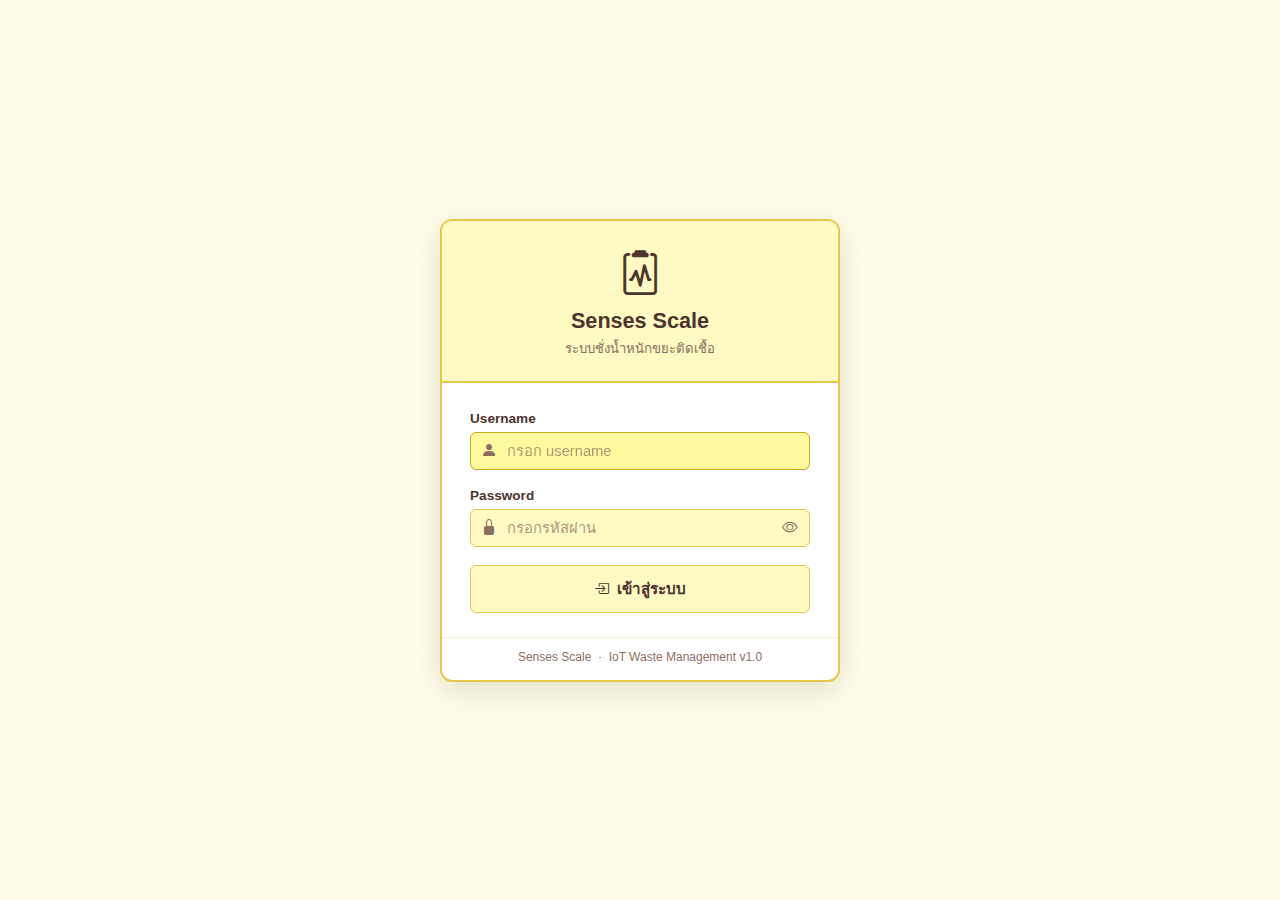
<file: dashboard/frontend/add-devices.html>
<!DOCTYPE html>
<html lang="th">
<head>
    <meta charset="UTF-8">
    <meta name="viewport" content="width=device-width, initial-scale=1.0">
    <title>Senses Scale - Add Devices</title>
    <link href="https://cdn.jsdelivr.net/npm/bootstrap-icons@1.11.0/font/bootstrap-icons.css" rel="stylesheet">
    <style>
        :root {
            --bg-page:    #FFFDE7;
            --bg-navbar:  #FFF9C4;
            --gold:       #E8C84B;
            --gold-dark:  #C8A820;
            --brown:      #5D4037;
            --brown-dark: #4E342E;
            --brown-mute: #8D6E63;
            --red:        #C0392B;
            --red-bg:     #FDE8E8;
            --green:      #2E7D32;
            --green-bg:   #E8F5E9;
        }

        * { box-sizing: border-box; margin: 0; padding: 0; }

        body {
            background: var(--bg-page);
            font-family: 'Segoe UI', Tahoma, Geneva, Verdana, sans-serif;
            color: var(--brown);
            min-height: 100vh;
        }

        /* ── Navbar ── */
        .ss-navbar {
            background: var(--bg-navbar);
            border-bottom: 2px solid var(--gold);
            padding: 0 20px;
            height: 52px;
            display: flex;
            align-items: center;
            justify-content: space-between;
            position: sticky;
            top: 0;
            z-index: 100;
        }

        .nav-left { display: flex; align-items: center; gap: 12px; }

        .nav-back {
            font-size: 1.3rem;
            color: var(--brown-dark);
            cursor: pointer;
            background: none;
            border: none;
            padding: 4px 6px;
            border-radius: 6px;
            line-height: 1;
            transition: background 0.12s;
        }
        .nav-back:hover { background: rgba(0,0,0,0.07); }

        .ss-brand {
            font-size: 1.1rem;
            font-weight: 700;
            color: var(--brown-dark);
            letter-spacing: 0.01em;
        }

        .nav-logout {
            font-size: 1.3rem;
            color: var(--brown-mute);
            cursor: pointer;
            background: none;
            border: none;
            padding: 4px 6px;
            border-radius: 6px;
            line-height: 1;
            transition: background 0.12s;
        }
        .nav-logout:hover { background: rgba(0,0,0,0.07); color: var(--brown-dark); }

        /* ── Page ── */
        .page-wrap {
            max-width: 780px;
            margin: 0 auto;
            padding: 32px 20px 60px;
        }

        .page-title {
            text-align: center;
            font-size: 1.25rem;
            font-weight: 700;
            color: var(--brown-dark);
            margin-bottom: 28px;
            padding-bottom: 16px;
            border-bottom: 2px solid var(--gold);
        }

        /* ── Device rows ── */
        #deviceRows { display: flex; flex-direction: column; gap: 0; }

        .device-row {
            display: grid;
            grid-template-columns: 1fr 1fr 1fr 100px 36px;
            gap: 10px;
            align-items: end;
            padding: 14px 0 14px;
            border-bottom: 1px solid #E8C84B55;
        }

        .device-row:first-child { padding-top: 0; }

        .field-group { display: flex; flex-direction: column; gap: 5px; }

        .field-label {
            font-size: 0.82rem;
            font-weight: 600;
            color: var(--brown-dark);
        }

        .ss-input, .ss-select {
            width: 100%;
            background: var(--bg-navbar);
            border: 1.5px solid var(--gold);
            border-radius: 6px;
            padding: 9px 12px;
            font-size: 0.88rem;
            color: var(--brown-dark);
            outline: none;
            font-family: inherit;
            transition: border-color 0.15s, background 0.15s;
            appearance: none;
        }
        .ss-input:focus, .ss-select:focus {
            border-color: var(--gold-dark);
            background: #FFF9A0;
        }
        .ss-input::placeholder { color: var(--brown-mute); opacity: 0.7; }
        .ss-input.error { border-color: #E57373; background: #FFF3F3; }

        .ss-select {
            background-image: url("data:image/svg+xml,%3Csvg xmlns='http://www.w3.org/2000/svg' width='12' height='8' viewBox='0 0 12 8'%3E%3Cpath d='M1 1l5 5 5-5' stroke='%238D6E63' stroke-width='1.5' fill='none' stroke-linecap='round'/%3E%3C/svg%3E");
            background-repeat: no-repeat;
            background-position: right 10px center;
            padding-right: 30px;
            cursor: pointer;
        }

        .btn-remove {
            background: none;
            border: 1.5px solid #E57373;
            border-radius: 6px;
            color: #E57373;
            font-size: 1rem;
            cursor: pointer;
            width: 36px;
            height: 36px;
            display: flex;
            align-items: center;
            justify-content: center;
            transition: background 0.12s;
            align-self: flex-end;
        }
        .btn-remove:hover { background: #FDE8E8; }

        /* ── Divider ── */
        .divider {
            border: none;
            border-top: 1.5px solid var(--gold);
            margin: 20px 0 16px;
        }

        /* ── Buttons row ── */
        .btn-row {
            display: flex;
            flex-direction: column;
            align-items: center;
            gap: 12px;
        }

        .btn-add-device {
            background: var(--bg-navbar);
            border: 1.5px solid var(--gold);
            border-radius: 8px;
            color: var(--brown-dark);
            font-size: 0.92rem;
            font-weight: 700;
            padding: 10px 28px;
            cursor: pointer;
            display: flex;
            align-items: center;
            gap: 8px;
            font-family: inherit;
            transition: background 0.12s;
        }
        .btn-add-device:hover { background: #FFF176; }
        .btn-add-device:active { background: #F5C518; }

        .btn-register {
            background: #FFF9C4;
            border: 2px solid var(--gold-dark);
            border-radius: 8px;
            color: var(--brown-dark);
            font-size: 0.92rem;
            font-weight: 700;
            padding: 10px 48px;
            cursor: pointer;
            font-family: inherit;
            transition: background 0.12s, opacity 0.12s;
        }
        .btn-register:hover:not(:disabled) { background: #FFF176; }
        .btn-register:active:not(:disabled) { background: #F5C518; }
        .btn-register:disabled { opacity: 0.5; cursor: not-allowed; }

        /* ── Toast / feedback ── */
        #toast {
            position: fixed;
            bottom: 24px;
            left: 50%;
            transform: translateX(-50%) translateY(80px);
            background: var(--brown-dark);
            color: #fff;
            padding: 12px 24px;
            border-radius: 8px;
            font-size: 0.9rem;
            font-weight: 600;
            z-index: 999;
            transition: transform 0.3s ease, opacity 0.3s;
            opacity: 0;
            white-space: nowrap;
            max-width: 90vw;
        }
        #toast.show { transform: translateX(-50%) translateY(0); opacity: 1; }
        #toast.success { background: #2E7D32; }
        #toast.error   { background: #C0392B; }

        /* ── Registered devices table ── */
        .section-title {
            font-size: 1rem;
            font-weight: 700;
            color: var(--brown-dark);
            margin: 36px 0 14px;
            display: flex;
            align-items: center;
            gap: 8px;
        }

        .device-table-wrap {
            border: 1.5px solid var(--gold);
            border-radius: 8px;
            overflow: hidden;
        }

        .device-table {
            width: 100%;
            border-collapse: collapse;
            font-size: 0.85rem;
        }

        .device-table th {
            background: var(--bg-navbar);
            border-bottom: 1.5px solid var(--gold);
            padding: 10px 12px;
            text-align: left;
            font-weight: 700;
            color: var(--brown-dark);
            white-space: nowrap;
        }

        .device-table td {
            padding: 10px 12px;
            border-bottom: 1px solid #E8C84B33;
            vertical-align: middle;
        }

        .device-table tr:last-child td { border-bottom: none; }
        .device-table tr:nth-child(even) td { background: #FFFDF0; }

        .badge {
            display: inline-flex;
            align-items: center;
            gap: 4px;
            padding: 2px 8px;
            border-radius: 12px;
            font-size: 0.78rem;
            font-weight: 600;
        }
        .badge-green  { background: #E8F5E9; color: #2E7D32; }
        .badge-grey   { background: #F5F5F5; color: #757575; }
        .badge-yellow { background: #FFFDE7; color: #F9A825; border: 1px solid #F9A825; }

        .mac-code {
            font-family: 'Courier New', monospace;
            font-size: 0.82rem;
            color: var(--brown);
        }

        .action-btn {
            background: none;
            border: none;
            cursor: pointer;
            padding: 4px 6px;
            border-radius: 4px;
            font-size: 0.9rem;
            color: var(--brown-mute);
            transition: background 0.1s, color 0.1s;
        }
        .action-btn:hover { background: rgba(0,0,0,0.06); color: var(--brown-dark); }
        .action-btn.del { color: #E57373; }
        .action-btn.del:hover { background: #FDE8E8; color: #C0392B; }

        .empty-row td {
            text-align: center;
            padding: 24px;
            color: var(--brown-mute);
            font-style: italic;
        }

        /* ── Responsive ── */
        @media (max-width: 640px) {
            .device-row {
                grid-template-columns: 1fr 1fr;
                grid-template-rows: auto auto auto;
            }
            .device-row .field-group:nth-child(3),
            .device-row .field-group:nth-child(4) { grid-column: auto; }
            .btn-remove { grid-row: 1; grid-column: 2; justify-self: end; align-self: flex-start; margin-top: 0; }
        }
    </style>
</head>
<body>

    <!-- ── Navbar ── -->
    <nav class="ss-navbar">
        <div class="nav-left">
            <button class="nav-back" onclick="window.location.href='index.html'" title="กลับหน้าหลัก">
                <i class="bi bi-arrow-left"></i>
            </button>
            <span class="ss-brand">Senses Scale</span>
        </div>
        <button class="nav-logout" onclick="logout()" title="ออกจากระบบ">
            <i class="bi bi-box-arrow-right"></i>
        </button>
    </nav>

    <!-- ── Main ── -->
    <div class="page-wrap">

        <div class="page-title">Add Device(s)</div>

        <!-- Device input rows -->
        <div id="deviceRows"></div>

        <hr class="divider">

        <div class="btn-row">
            <button class="btn-add-device" onclick="addRow()">
                <i class="bi bi-plus-lg"></i> Add Device
            </button>
            <button class="btn-register" id="btnRegister" onclick="registerAll()">
                Register
            </button>
        </div>

        <!-- Registered Devices Table -->
        <div class="section-title">
            <i class="bi bi-cpu-fill"></i> อุปกรณ์ที่ลงทะเบียนแล้ว
        </div>
        <div class="device-table-wrap">
            <table class="device-table">
                <thead>
                    <tr>
                        <th>MAC Address</th>
                        <th>Device Name</th>
                        <th>แผนก</th>
                        <th>Offset (kg)</th>
                        <th>Last Seen</th>
                        <th>สถานะ</th>
                        <th></th>
                    </tr>
                </thead>
                <tbody id="deviceTableBody">
                    <tr class="empty-row"><td colspan="7">กำลังโหลด...</td></tr>
                </tbody>
            </table>
        </div>

    </div>

    <div id="toast"></div>

    <script>
        const API = '';
        let _bins = [];     // { bin_id, bin_code, location }
        let _rowCount = 0;

        // ── Auth guard ──────────────────────────────────────────────
        const token = sessionStorage.getItem('ss_token');
        if (!token) window.location.replace('login.html');

        function authHeaders() {
            return { 'Content-Type': 'application/json', 'Authorization': `Bearer ${token}` };
        }

        function logout() {
            fetch(`${API}/api/auth/logout`, { method: 'POST', headers: authHeaders() }).catch(() => {});
            sessionStorage.clear();
            window.location.replace('login.html');
        }

        // ── Toast ───────────────────────────────────────────────────
        let _toastTimer;
        function showToast(msg, type = '') {
            const el = document.getElementById('toast');
            el.textContent = msg;
            el.className = `show ${type}`;
            clearTimeout(_toastTimer);
            _toastTimer = setTimeout(() => { el.className = ''; }, 3500);
        }

        // ── Load bins ───────────────────────────────────────────────
        async function loadBins() {
            try {
                const res = await fetch(`${API}/api/bins`, { headers: { 'Authorization': `Bearer ${token}` } });
                const json = await res.json();
                _bins = (json.data || []).map(b => ({
                    bin_id:   b.bin_id,
                    bin_code: b.bin_code,
                    location: b.location
                }));
            } catch(e) {
                console.error('loadBins error', e);
            }
        }

        // ── Build department <select> options ───────────────────────
        function buildGroupOptions(selectedBinId = '') {
            return _bins.map(b => {
                const sel = (String(b.bin_id) === String(selectedBinId)) ? ' selected' : '';
                return `<option value="${b.bin_id}"${sel}>${b.bin_code} — ${b.location}</option>`;
            }).join('');
        }

        // ── Add input row ────────────────────────────────────────────
        function addRow(mac = '', name = '', binId = '', offset = '') {
            _rowCount++;
            const id = _rowCount;
            const row = document.createElement('div');
            row.className = 'device-row';
            row.id = `row-${id}`;
            row.innerHTML = `
                <div class="field-group">
                    <label class="field-label">Mac Address</label>
                    <input class="ss-input" id="mac-${id}" type="text"
                        placeholder="AA:BB:CC:DD:EE:FF" maxlength="17"
                        value="${mac}" oninput="formatMac(this)" autocomplete="off">
                </div>
                <div class="field-group">
                    <label class="field-label">Device Name</label>
                    <input class="ss-input" id="name-${id}" type="text"
                        placeholder="เช่น Scale-OT-01" maxlength="80"
                        value="${name}">
                </div>
                <div class="field-group">
                    <label class="field-label">Groups</label>
                    <select class="ss-select" id="bin-${id}">
                        <option value="">-- เลือกแผนก --</option>
                        ${buildGroupOptions(binId)}
                    </select>
                </div>
                <div class="field-group">
                    <label class="field-label">Weight Offset</label>
                    <input class="ss-input" id="offset-${id}" type="number"
                        step="0.01" placeholder="0.00" value="${offset}">
                </div>
                <button class="btn-remove" onclick="removeRow(${id})" title="ลบ">
                    <i class="bi bi-x-lg"></i>
                </button>
            `;
            document.getElementById('deviceRows').appendChild(row);
        }

        function removeRow(id) {
            const el = document.getElementById(`row-${id}`);
            if (el) el.remove();
        }

        // ── Auto-format MAC as user types ────────────────────────────
        function formatMac(input) {
            let v = input.value.replace(/[^0-9A-Fa-f]/g, '').toUpperCase();
            let out = '';
            for (let i = 0; i < v.length && i < 12; i++) {
                if (i > 0 && i % 2 === 0) out += ':';
                out += v[i];
            }
            input.value = out;
        }

        // ── Collect rows and POST to API ─────────────────────────────
        async function registerAll() {
            const rows = document.querySelectorAll('.device-row');
            if (!rows.length) { showToast('กรุณาเพิ่มอุปกรณ์อย่างน้อย 1 รายการ', 'error'); return; }

            const devices = [];
            let valid = true;

            rows.forEach(row => {
                const id = row.id.split('-')[1];
                const macEl    = document.getElementById(`mac-${id}`);
                const nameEl   = document.getElementById(`name-${id}`);
                const binEl    = document.getElementById(`bin-${id}`);
                const offsetEl = document.getElementById(`offset-${id}`);

                const mac    = (macEl.value   || '').trim().toUpperCase();
                const name   = (nameEl.value  || '').trim();
                const bin_id = parseInt(binEl.value) || 0;
                const offset = parseFloat(offsetEl.value) || 0;

                // Validate
                macEl.classList.remove('error');
                binEl.classList.remove('error');

                if (!/^([0-9A-F]{2}:){5}[0-9A-F]{2}$/.test(mac)) {
                    macEl.classList.add('error');
                    valid = false;
                }
                if (!bin_id) {
                    binEl.classList.add('error');
                    valid = false;
                }

                if (mac && bin_id) {
                    devices.push({ mac_address: mac, device_name: name || mac, bin_id, weight_offset: offset });
                }
            });

            if (!valid) { showToast('กรุณากรอก MAC Address และเลือกแผนกให้ครบ', 'error'); return; }
            if (!devices.length) return;

            const btn = document.getElementById('btnRegister');
            btn.disabled = true;
            btn.textContent = 'กำลังลงทะเบียน...';

            try {
                const res = await fetch(`${API}/api/devices/register`, {
                    method: 'POST',
                    headers: authHeaders(),
                    body: JSON.stringify({ devices })
                });
                const json = await res.json();

                if (res.ok && json.success) {
                    const errCount = (json.errors || []).length;
                    const msg = errCount > 0
                        ? `ลงทะเบียน ${json.registered} รายการ (${errCount} รายการล้มเหลว)`
                        : `ลงทะเบียนสำเร็จ ${json.registered} รายการ`;
                    showToast(msg, errCount ? '' : 'success');
                    // Clear rows
                    document.getElementById('deviceRows').innerHTML = '';
                    _rowCount = 0;
                    loadRegistered();
                } else {
                    showToast(json.detail || 'เกิดข้อผิดพลาด', 'error');
                }
            } catch(e) {
                console.error(e);
                showToast('ไม่สามารถเชื่อมต่อ server', 'error');
            } finally {
                btn.disabled = false;
                btn.textContent = 'Register';
            }
        }

        // ── Load registered devices table ───────────────────────────
        async function loadRegistered() {
            const tbody = document.getElementById('deviceTableBody');
            tbody.innerHTML = '<tr class="empty-row"><td colspan="7">กำลังโหลด...</td></tr>';

            try {
                const res  = await fetch(`${API}/api/devices`);
                const json = await res.json();

                const rows = (json.data || []).filter(d => d.mac_address);
                if (!rows.length) {
                    tbody.innerHTML = '<tr class="empty-row"><td colspan="7">ยังไม่มีอุปกรณ์ที่ลงทะเบียน</td></tr>';
                    return;
                }

                tbody.innerHTML = rows.map(d => {
                    const lastSeen = d.last_seen ? relativeTime(d.last_seen) : '—';
                    const isOnline = d.last_seen && (Date.now() - new Date(d.last_seen).getTime() < 5 * 60 * 1000);
                    const badge = isOnline
                        ? `<span class="badge badge-green"><i class="bi bi-circle-fill" style="font-size:0.55rem"></i> Online</span>`
                        : `<span class="badge badge-grey">Offline</span>`;
                    const offset = d.weight_offset != null ? Number(d.weight_offset).toFixed(2) : '0.00';
                    return `<tr>
                        <td><span class="mac-code">${d.mac_address || '—'}</span></td>
                        <td>${escHtml(d.device_name || d.sensor_code || '—')}</td>
                        <td><strong>${d.bin_code || '—'}</strong></td>
                        <td>${offset}</td>
                        <td style="font-size:0.8rem;color:var(--brown-mute)">${lastSeen}</td>
                        <td>${badge}</td>
                        <td style="white-space:nowrap">
                            <button class="action-btn" onclick="editDevice(${d.sensor_id})" title="แก้ไข">
                                <i class="bi bi-pencil-fill"></i>
                            </button>
                            <button class="action-btn del" onclick="deleteDevice(${d.sensor_id},'${escHtml(d.mac_address || '')}')" title="ยกเลิกการลงทะเบียน">
                                <i class="bi bi-trash3-fill"></i>
                            </button>
                        </td>
                    </tr>`;
                }).join('');

            } catch(e) {
                tbody.innerHTML = '<tr class="empty-row"><td colspan="7">โหลดข้อมูลไม่สำเร็จ</td></tr>';
            }
        }

        // ── Edit — pre-fill a new row ────────────────────────────────
        async function editDevice(sensorId) {
            try {
                const res  = await fetch(`${API}/api/devices`);
                const json = await res.json();
                const d = (json.data || []).find(x => x.sensor_id === sensorId);
                if (!d) return;

                // Delete from DB first, then prefill form
                const yes = confirm(`แก้ไขอุปกรณ์ ${d.mac_address}?\nข้อมูลจะถูกแก้ไขหลังกด Register`);
                if (!yes) return;

                addRow(d.mac_address || '', d.device_name || d.sensor_code || '', d.bin_id, d.weight_offset || 0);
                document.getElementById('deviceRows').lastElementChild.scrollIntoView({ behavior: 'smooth' });

                await deleteDevice(sensorId, d.mac_address, true /* silent */);
                loadRegistered();
            } catch(e) {
                showToast('เกิดข้อผิดพลาด', 'error');
            }
        }

        // ── Delete ───────────────────────────────────────────────────
        async function deleteDevice(sensorId, mac, silent = false) {
            if (!silent && !confirm(`ยกเลิกการลงทะเบียน ${mac} ใช่หรือไม่?`)) return;

            try {
                const res  = await fetch(`${API}/api/devices/${sensorId}`, {
                    method: 'DELETE',
                    headers: authHeaders()
                });
                const json = await res.json();
                if (res.ok && json.success) {
                    if (!silent) { showToast(json.message, 'success'); loadRegistered(); }
                } else {
                    if (!silent) showToast(json.detail || 'เกิดข้อผิดพลาด', 'error');
                }
            } catch(e) {
                if (!silent) showToast('เชื่อมต่อ server ไม่ได้', 'error');
            }
        }

        // ── Helpers ─────────────────────────────────────────────────
        function escHtml(s) {
            return String(s).replace(/&/g,'&amp;').replace(/</g,'&lt;').replace(/>/g,'&gt;').replace(/"/g,'&quot;');
        }

        function relativeTime(iso) {
            const diff = Date.now() - new Date(iso).getTime();
            const m = Math.floor(diff / 60000);
            if (m < 1)   return 'เมื่อสักครู่';
            if (m < 60)  return `${m} นาทีที่แล้ว`;
            const h = Math.floor(m / 60);
            if (h < 24)  return `${h} ชม.ที่แล้ว`;
            return `${Math.floor(h/24)} วันที่แล้ว`;
        }

        // ── Init ─────────────────────────────────────────────────────
        (async () => {
            await loadBins();
            addRow();          // Start with one empty row
            loadRegistered();
        })();
    </script>

</body>
</html>
</file>
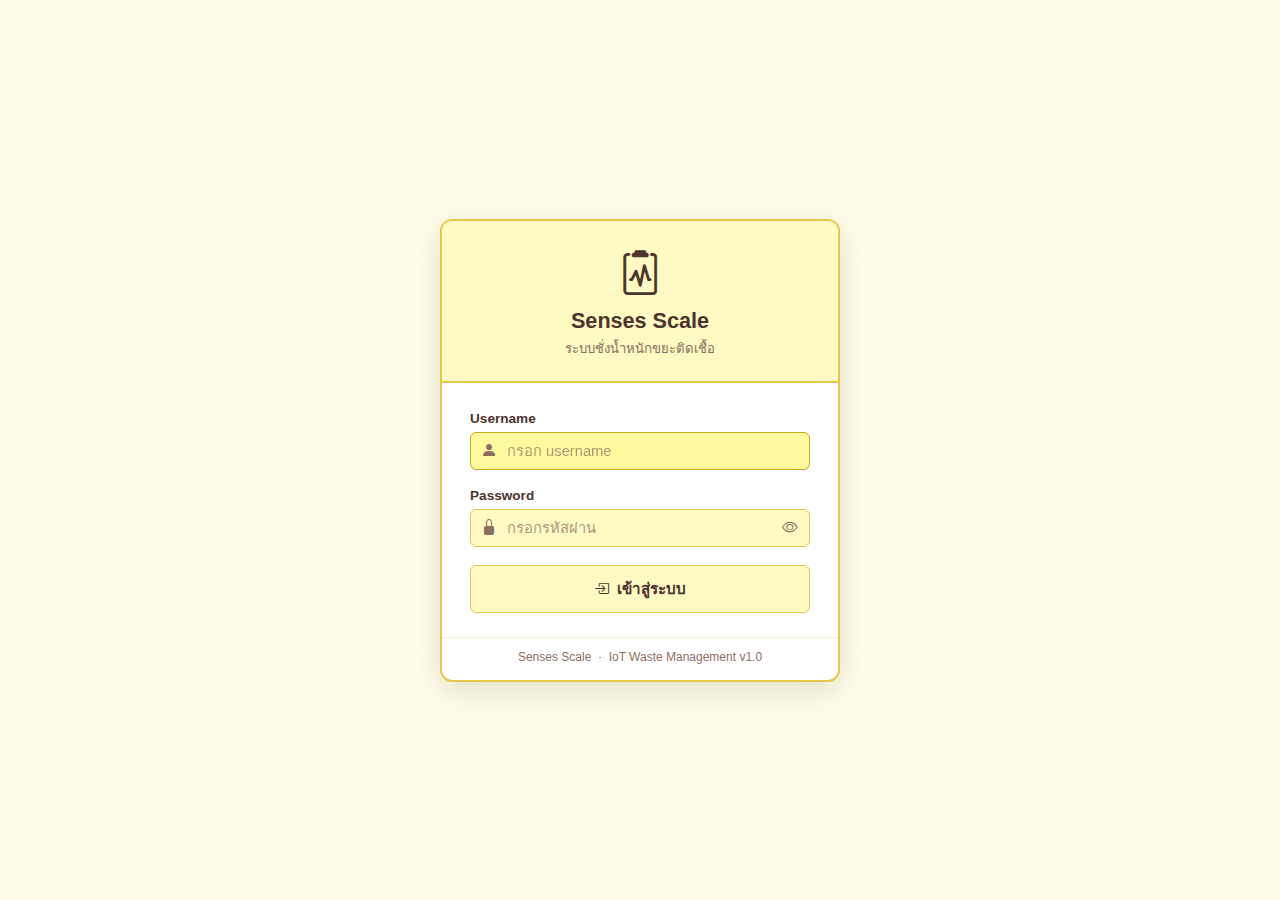
<file: dashboard/frontend/login.html>
<!DOCTYPE html>
<html lang="th">
<head>
    <meta charset="UTF-8">
    <meta name="viewport" content="width=device-width, initial-scale=1.0">
    <title>เข้าสู่ระบบ — Senses Scale</title>
    <link href="https://cdn.jsdelivr.net/npm/bootstrap-icons@1.11.0/font/bootstrap-icons.css" rel="stylesheet">
    <style>
        /* ── Variables (Senses Scale) ── */
        :root {
            --bg-page:    #FFFDE7;
            --bg-navbar:  #FFF9C4;
            --gold:       #E8C84B;
            --gold-dark:  #C8A820;
            --brown:      #5D4037;
            --brown-dark: #4E342E;
            --brown-mute: #8D6E63;
        }

        * { box-sizing: border-box; margin: 0; padding: 0; }

        body {
            background: var(--bg-page);
            font-family: 'Segoe UI', Tahoma, Geneva, Verdana, sans-serif;
            color: var(--brown);
            min-height: 100vh;
            display: flex;
            flex-direction: column;
            align-items: center;
            justify-content: center;
            padding: 20px;
        }

        /* ── Login Card ── */
        .login-card {
            background: #fff;
            border: 2px solid var(--gold);
            border-radius: 12px;
            box-shadow: 0 8px 32px rgba(0,0,0,0.12);
            width: 100%;
            max-width: 400px;
            overflow: hidden;
        }

        .login-header {
            background: var(--bg-navbar);
            border-bottom: 2px solid var(--gold);
            padding: 28px 24px 22px;
            text-align: center;
        }

        .login-icon {
            font-size: 2.8rem;
            color: var(--brown-dark);
            margin-bottom: 8px;
            display: block;
        }

        .login-title {
            font-size: 1.35rem;
            font-weight: 700;
            color: var(--brown-dark);
            margin-bottom: 4px;
        }

        .login-subtitle {
            font-size: 0.82rem;
            color: var(--brown-mute);
            font-weight: 500;
        }

        .login-body {
            padding: 28px 28px 24px;
        }

        /* ── Form ── */
        .form-group {
            margin-bottom: 18px;
        }

        .form-label {
            display: block;
            font-size: 0.85rem;
            font-weight: 600;
            color: var(--brown-dark);
            margin-bottom: 6px;
        }

        .input-wrap {
            position: relative;
            display: flex;
            align-items: center;
        }

        .ss-input {
            width: 100%;
            background: var(--bg-navbar);
            border: 1.5px solid var(--gold);
            border-radius: 6px;
            padding: 10px 40px 10px 12px;
            font-size: 0.92rem;
            color: var(--brown-dark);
            outline: none;
            font-family: inherit;
            transition: border-color 0.15s, background 0.15s;
        }

        .ss-input:focus {
            border-color: var(--gold-dark);
            background: #FFF9A0;
        }

        .ss-input::placeholder { color: var(--brown-mute); opacity: 0.7; }

        /* Input prefix icon */
        .input-prefix {
            position: absolute;
            left: 11px;
            color: var(--brown-mute);
            font-size: 1rem;
            pointer-events: none;
        }

        .ss-input.has-prefix { padding-left: 36px; }

        /* Show/hide password button */
        .eye-btn {
            position: absolute;
            right: 10px;
            background: none;
            border: none;
            color: var(--brown-mute);
            font-size: 1rem;
            cursor: pointer;
            padding: 2px;
            line-height: 1;
        }
        .eye-btn:hover { color: var(--brown-dark); }

        /* ── Error box ── */
        .login-error {
            background: #FDE8E8;
            border: 1.5px solid #E8939E;
            border-radius: 6px;
            color: #C0392B;
            font-size: 0.85rem;
            font-weight: 600;
            padding: 10px 14px;
            margin-bottom: 16px;
            display: flex;
            align-items: center;
            gap: 8px;
        }

        .hidden { display: none !important; }

        /* ── Login button ── */
        .btn-login {
            width: 100%;
            background: var(--bg-navbar);
            border: 1.5px solid var(--gold);
            color: var(--brown-dark);
            border-radius: 6px;
            padding: 11px 20px;
            font-size: 0.95rem;
            font-weight: 700;
            cursor: pointer;
            display: flex;
            align-items: center;
            justify-content: center;
            gap: 8px;
            transition: background 0.12s;
            font-family: inherit;
        }

        .btn-login:hover:not(:disabled) { background: #FFF176; }
        .btn-login:active:not(:disabled) { background: #F5C518; }

        .btn-login:disabled {
            opacity: 0.6;
            cursor: not-allowed;
        }

        /* loading spinner */
        .spinner {
            width: 16px; height: 16px;
            border: 2px solid var(--brown-mute);
            border-top-color: var(--brown-dark);
            border-radius: 50%;
            animation: spin 0.7s linear infinite;
            flex-shrink: 0;
        }
        @keyframes spin { to { transform: rotate(360deg); } }

        .btn-login .spinner { display: none; }
        .btn-login.loading .spinner { display: block; }
        .btn-login.loading .btn-icon { display: none; }

        /* ── Footer ── */
        .login-footer {
            text-align: center;
            padding: 12px 24px 16px;
            font-size: 0.75rem;
            color: var(--brown-mute);
            border-top: 1px solid #E8C84B44;
        }

        /* ── Responsive ── */
        @media (max-width: 440px) {
            .login-body { padding: 20px 18px 18px; }
        }
    </style>
</head>
<body>

    <div class="login-card">

        <!-- Header -->
        <div class="login-header">
            <i class="bi bi-clipboard2-pulse login-icon"></i>
            <div class="login-title">Senses Scale</div>
            <div class="login-subtitle">ระบบชั่งน้ำหนักขยะติดเชื้อ</div>
        </div>

        <!-- Body -->
        <div class="login-body">

            <!-- Error message -->
            <div id="loginError" class="login-error hidden">
                <i class="bi bi-exclamation-circle-fill"></i>
                <span id="loginErrorMsg">ชื่อผู้ใช้หรือรหัสผ่านไม่ถูกต้อง</span>
            </div>

            <!-- Form -->
            <form id="loginForm" onsubmit="doLogin(event)">

                <div class="form-group">
                    <label class="form-label" for="username">Username</label>
                    <div class="input-wrap">
                        <i class="bi bi-person-fill input-prefix"></i>
                        <input
                            type="text"
                            id="username"
                            class="ss-input has-prefix"
                            placeholder="กรอก username"
                            autocomplete="username"
                            autofocus
                        >
                    </div>
                </div>

                <div class="form-group">
                    <label class="form-label" for="password">Password</label>
                    <div class="input-wrap">
                        <i class="bi bi-lock-fill input-prefix"></i>
                        <input
                            type="password"
                            id="password"
                            class="ss-input has-prefix"
                            placeholder="กรอกรหัสผ่าน"
                            autocomplete="current-password"
                        >
                        <button type="button" class="eye-btn" id="eyeBtn" onclick="togglePassword()">
                            <i class="bi bi-eye" id="eyeIcon"></i>
                        </button>
                    </div>
                </div>

                <button type="submit" class="btn-login" id="loginBtn">
                    <i class="bi bi-box-arrow-in-right btn-icon"></i>
                    <div class="spinner"></div>
                    <span id="loginBtnText">เข้าสู่ระบบ</span>
                </button>

            </form>
        </div>

        <!-- Footer -->
        <div class="login-footer">
            Senses Scale &nbsp;·&nbsp; IoT Waste Management v1.0
        </div>

    </div>

    <script>
        const API = '';

        // Redirect if already logged in
        if (sessionStorage.getItem('ss_token')) {
            window.location.replace('index.html');
        }

        function togglePassword() {
            const inp  = document.getElementById('password');
            const icon = document.getElementById('eyeIcon');
            if (inp.type === 'password') {
                inp.type = 'text';
                icon.className = 'bi bi-eye-slash';
            } else {
                inp.type = 'password';
                icon.className = 'bi bi-eye';
            }
        }

        function showError(msg) {
            document.getElementById('loginErrorMsg').textContent = msg;
            document.getElementById('loginError').classList.remove('hidden');
        }

        function hideError() {
            document.getElementById('loginError').classList.add('hidden');
        }

        function setLoading(on) {
            const btn  = document.getElementById('loginBtn');
            const text = document.getElementById('loginBtnText');
            btn.disabled = on;
            btn.classList.toggle('loading', on);
            text.textContent = on ? 'กำลังเข้าสู่ระบบ...' : 'เข้าสู่ระบบ';
        }

        async function doLogin(e) {
            e.preventDefault();
            hideError();

            const username = document.getElementById('username').value.trim();
            const password = document.getElementById('password').value;

            if (!username || !password) {
                showError('กรุณากรอก Username และ Password');
                return;
            }

            setLoading(true);
            try {
                const res  = await fetch(`${API}/api/auth/login`, {
                    method:  'POST',
                    headers: { 'Content-Type': 'application/json' },
                    body:    JSON.stringify({ username, password }),
                });
                const data = await res.json();

                if (res.ok && data.success) {
                    sessionStorage.setItem('ss_token',        data.token);
                    sessionStorage.setItem('ss_username',     data.username);
                    sessionStorage.setItem('ss_display_name', data.display_name);
                    sessionStorage.setItem('ss_role',         data.role);
                    window.location.replace('index.html');
                } else {
                    showError(data.detail || 'เข้าสู่ระบบไม่สำเร็จ');
                }
            } catch (err) {
                console.error(err);
                showError('ไม่สามารถเชื่อมต่อ server ได้');
            } finally {
                setLoading(false);
            }
        }

        // Allow Enter key on username field to jump to password
        document.getElementById('username').addEventListener('keydown', e => {
            if (e.key === 'Enter') {
                e.preventDefault();
                document.getElementById('password').focus();
            }
        });
    </script>

</body>
</html>
</file>
